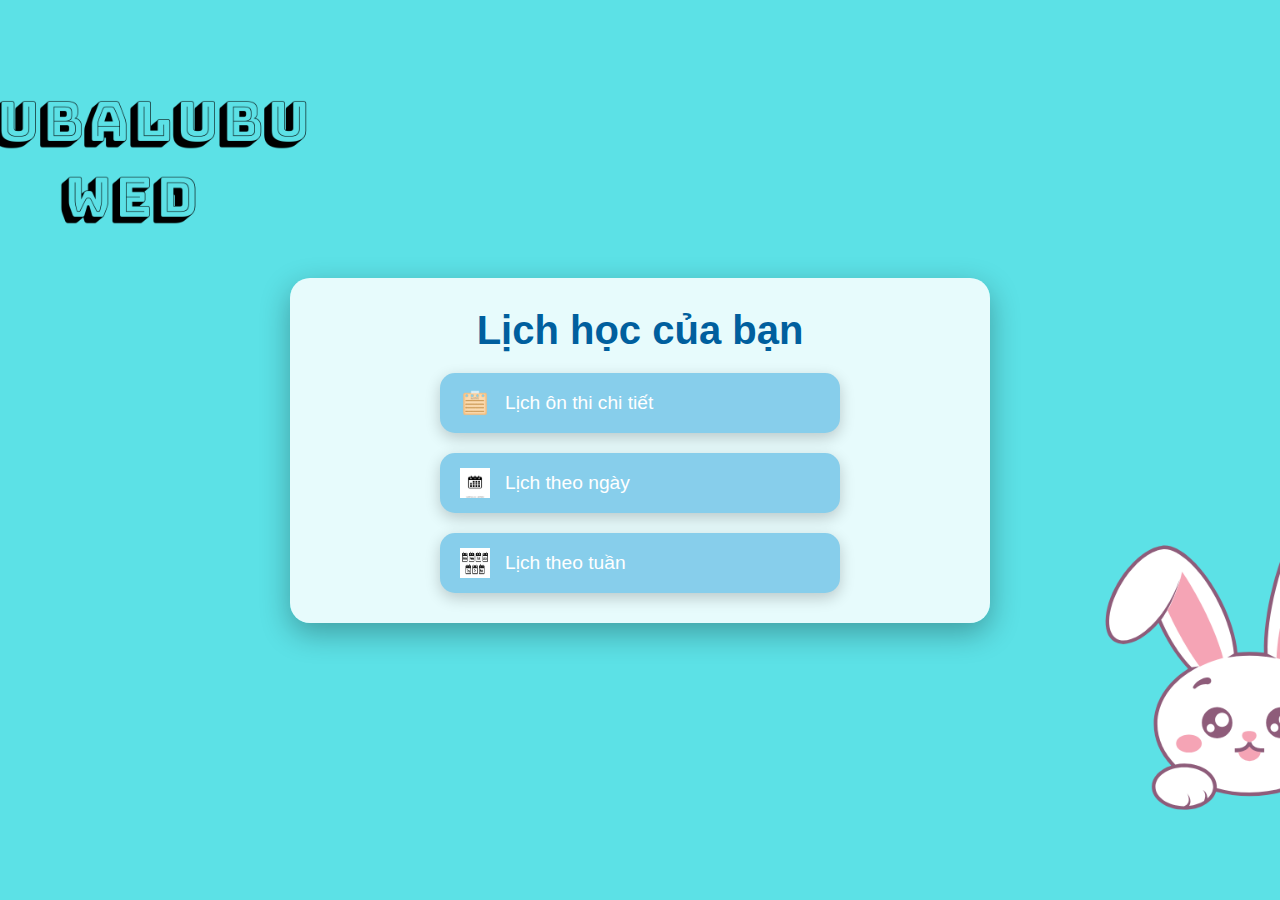
<file: index.html>
<!DOCTYPE html>
<html lang="vi">
<head>
    <meta charset="UTF-8">
    <meta name="viewport" content="width=device-width, initial-scale=1.0">
    <title>Giao diện Lịch học</title>
    <link rel="stylesheet" href="style.css">
</head>
<body>
    <div class="main-content">
        <h1 class="title">Lịch học của bạn</h1>
        <div class="buttons">
            <!-- Chỉnh sửa đường dẫn cho các trang con -->
            <a href="lichonthi.html" class="button" target="_self">
                <img src="note_icon.png" alt="Icon lịch thi">
                <span>Lịch ôn thi chi tiết</span>
            </a>
            <a href="ngay.html" class="button" target="_self">
                <img src="calendar_icon.png" alt="Icon lịch ngày">
                <span>Lịch theo ngày</span>
            </a>
            <a href="tuan.html" class="button" target="_self">
                <img src="weekly_icon.png" alt="Icon lịch tuần">
                <span>Lịch theo tuần</span>
            </a>
        </div>
    </div>
</body>
</html>
</file>
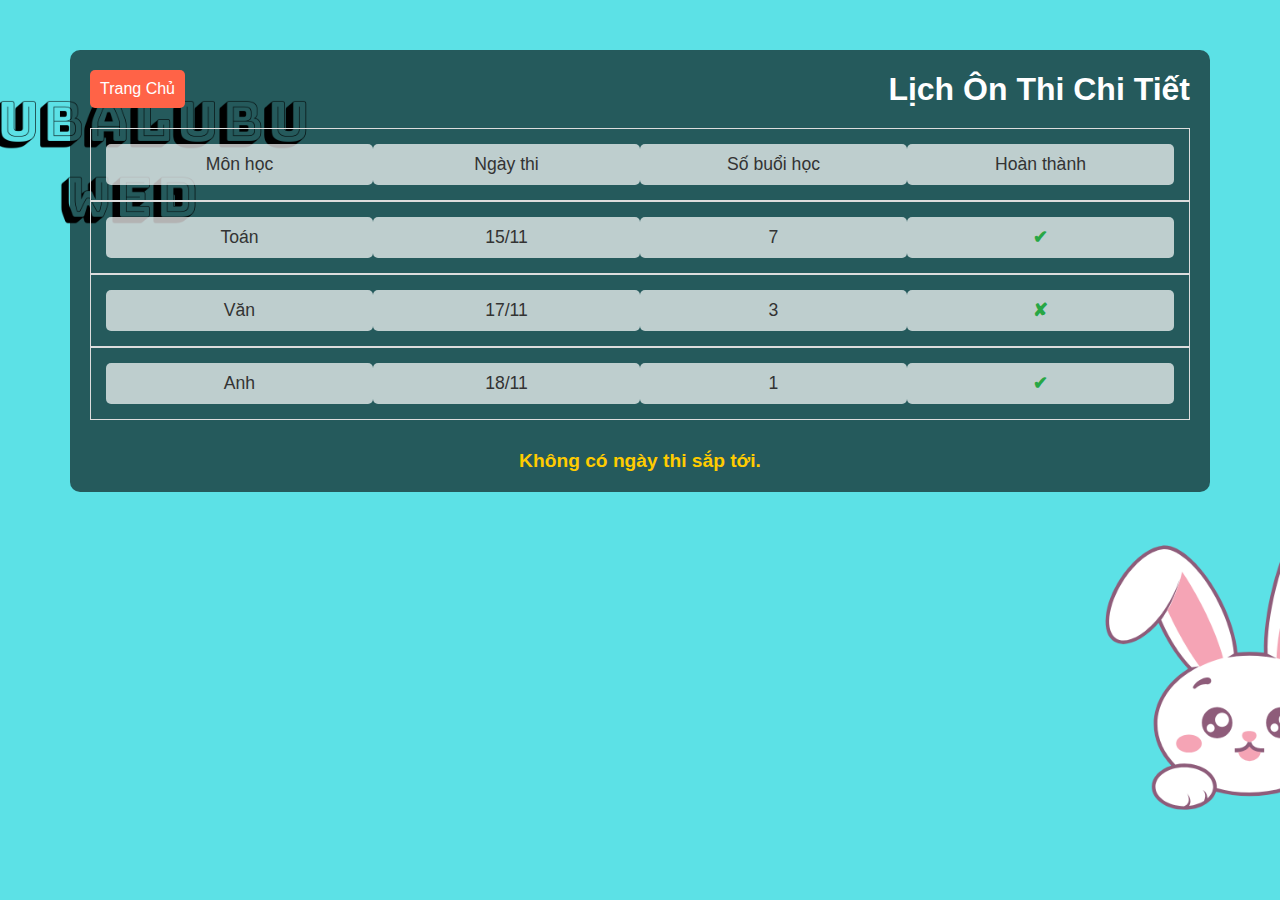
<file: lichonthi.html>
<!DOCTYPE html>
<html lang="vi">
<head>
    <meta charset="UTF-8">
    <meta name="viewport" content="width=device-width, initial-scale=1.0">
    <title>Lịch Ôn Thi Chi Tiết</title>
    <link rel="stylesheet" href="lichonthi.css">
</head>
<body>
    <div class="container">
        <div class="header">
            <a href="index.html" class="back-home">Trang Chủ</a>
            <h1>Lịch Ôn Thi Chi Tiết</h1>
        </div>
        
        <div class="table">
            <div class="row">
                <div class="cell">Môn học</div>
                <div class="cell">Ngày thi</div>
                <div class="cell">Số buổi học</div>
                <div class="cell">Hoàn thành</div>
            </div>
            <div class="row">
                <div class="cell">Toán</div>
                <div class="cell">15/11</div>
                <div class="cell">7</div>
                <div class="cell complete" id="toan">✔</div>
            </div>
            <div class="row">
                <div class="cell">Văn</div>
                <div class="cell">17/11</div>
                <div class="cell">3</div>
                <div class="cell complete" id="van">✘</div>
            </div>
            <div class="row">
                <div class="cell">Anh</div>
                <div class="cell">18/11</div>
                <div class="cell">1</div>
                <div class="cell complete" id="anh">✔</div>
            </div>
        </div>

        <div class="upcoming">
            <p><strong>Ngày thi sắp tới:</strong> Toán - 15/11</p>
        </div>
    </div>

    <script src="lichonthi.js"></script>
</body>
</html>
</file>
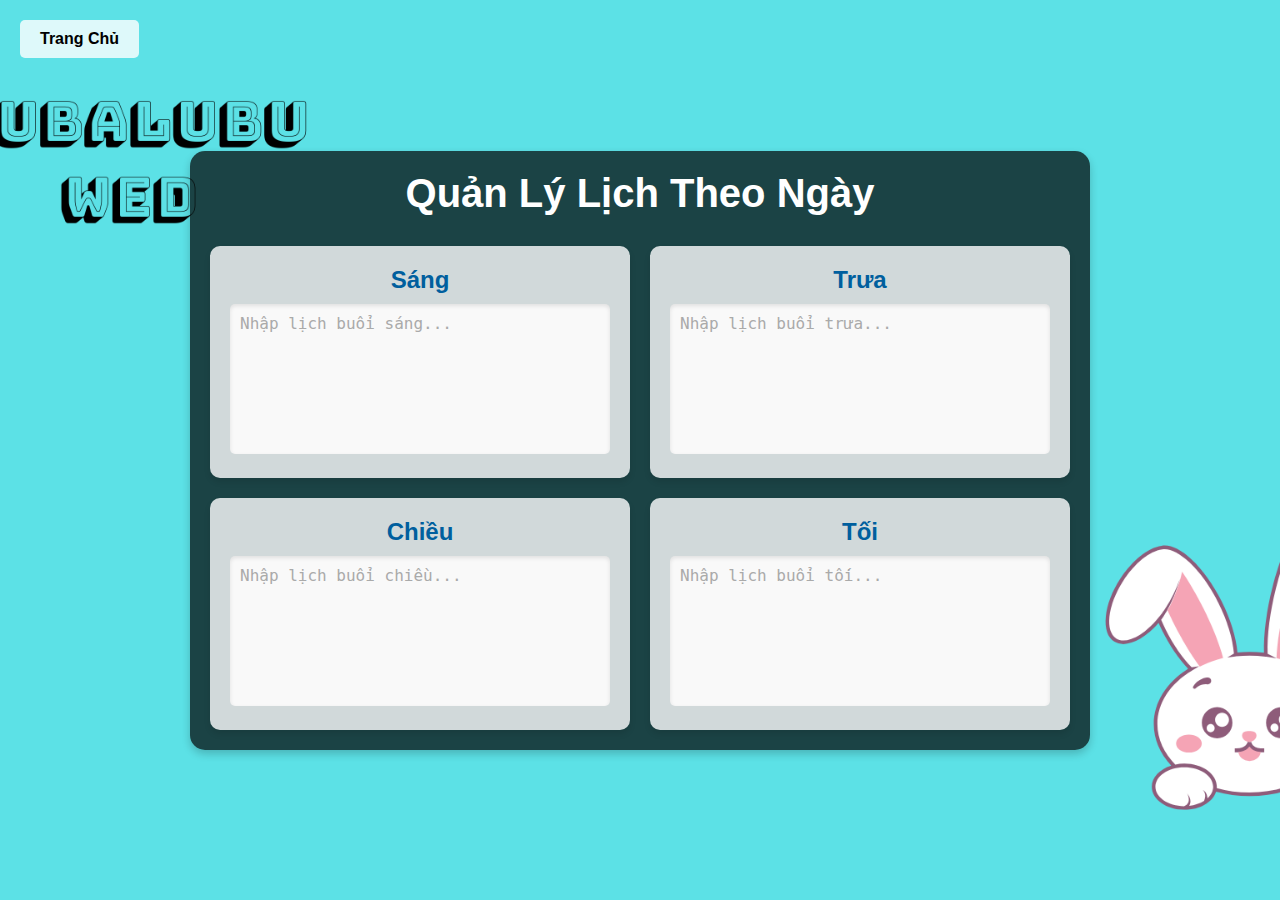
<file: ngay.html>
<!DOCTYPE html>
<html lang="vi">
<head>
    <meta charset="UTF-8">
    <meta name="viewport" content="width=device-width, initial-scale=1.0">
    <title>Lịch Theo Ngày</title>
    <link rel="stylesheet" href="ngay.css">
</head>
<body>
    <div class="container">
        <!-- Nút quay về trang chủ -->
        <a href="index.html" class="back-home">Trang Chủ</a>
        
        <!-- Tiêu đề -->
        <h1>Quản Lý Lịch Theo Ngày</h1>

        <!-- Bảng nhập liệu -->
        <div id="daily-schedule">
            <div class="time-slot">
                <h3>Sáng</h3>
                <textarea placeholder="Nhập lịch buổi sáng..."></textarea>
            </div>
            <div class="time-slot">
                <h3>Trưa</h3>
                <textarea placeholder="Nhập lịch buổi trưa..."></textarea>
            </div>
            <div class="time-slot">
                <h3>Chiều</h3>
                <textarea placeholder="Nhập lịch buổi chiều..."></textarea>
            </div>
            <div class="time-slot">
                <h3>Tối</h3>
                <textarea placeholder="Nhập lịch buổi tối..."></textarea>
            </div>
        </div>
    </div>
    <script src="script.js"></script>
</body>
</html>
</file>
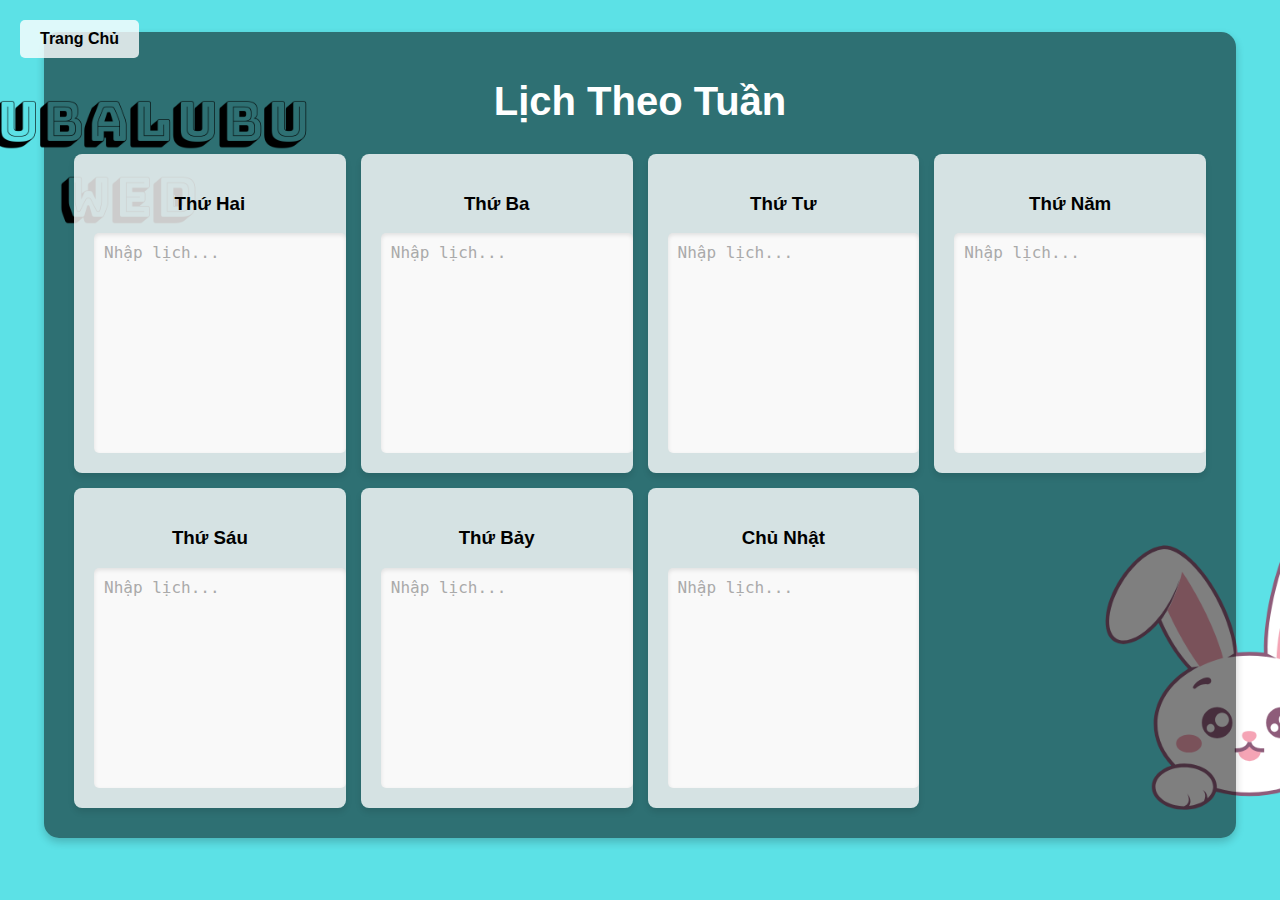
<file: tuan.html>
<!DOCTYPE html>
<html lang="vi">
<head>
    <meta charset="UTF-8">
    <meta name="viewport" content="width=device-width, initial-scale=1.0">
    <title>Lịch Theo Tuần</title>
    <link rel="stylesheet" href="tuan.css">
</head>
<body>
    <div class="container">
        <!-- Nút quay về trang chủ -->
        <a href="index.html" class="back-home">Trang Chủ</a>

        <!-- Tiêu đề -->
        <h1>Lịch Theo Tuần</h1>

        <!-- Lịch tuần -->
        <div id="calendar">
            <div class="day" id="monday">
                <h3>Thứ Hai</h3>
                <textarea placeholder="Nhập lịch..."></textarea>
            </div>
            <div class="day" id="tuesday">
                <h3>Thứ Ba</h3>
                <textarea placeholder="Nhập lịch..."></textarea>
            </div>
            <div class="day" id="wednesday">
                <h3>Thứ Tư</h3>
                <textarea placeholder="Nhập lịch..."></textarea>
            </div>
            <div class="day" id="thursday">
                <h3>Thứ Năm</h3>
                <textarea placeholder="Nhập lịch..."></textarea>
            </div>
            <div class="day" id="friday">
                <h3>Thứ Sáu</h3>
                <textarea placeholder="Nhập lịch..."></textarea>
            </div>
            <div class="day" id="saturday">
                <h3>Thứ Bảy</h3>
                <textarea placeholder="Nhập lịch..."></textarea>
            </div>
            <div class="day" id="sunday">
                <h3>Chủ Nhật</h3>
                <textarea placeholder="Nhập lịch..."></textarea>
            </div>
        </div>
    </div>
    <script src="script.js"></script>
</body>
</html>
</file>
<file: style.css>
* {
    margin: 0;
    padding: 0;
    box-sizing: border-box;
}

body {
    font-family: Arial, sans-serif;
    height: 100vh;
    background: url('lubalubu.png') no-repeat center center fixed; /* Phông nền ảnh */
    background-size: cover;
    display: flex;
    justify-content: center;
    align-items: center;
    padding: 20px; /* Đảm bảo có khoảng cách từ các cạnh màn hình */
}

/* Main Content */
.main-content {
    text-align: center;
    background-color: rgba(255, 255, 255, 0.85); /* Lớp phủ màu trắng nhẹ */
    padding: 30px;
    border-radius: 20px;
    box-shadow: 0 10px 30px rgba(0, 0, 0, 0.3);
    width: 100%;  /* Đảm bảo không gian chiếm toàn bộ chiều ngang */
    max-width: 700px;
}

/* Tiêu đề */
.title {
    font-size: 2.5rem;
    color: #005f9e;
    margin-bottom: 20px;
    font-weight: bold;
}

/* Các nút lịch */
.buttons {
    display: flex;
    flex-direction: column;
    gap: 20px;
    align-items: center;
}

.button {
    display: flex;
    align-items: center;
    justify-content: flex-start;
    text-decoration: none;
    background-color: #87CEEB;
    width: 100%;
    max-width: 400px;
    padding: 15px 20px;
    border-radius: 15px;
    color: #ffffff;
    font-size: 1.2rem;
    transition: all 0.3s ease;
    box-shadow: 0 5px 15px rgba(0, 0, 0, 0.2);
}

.button:hover {
    transform: scale(1.05);  /* Hiệu ứng phóng to khi hover */
    background-color: #005f9e; /* Màu nền khi hover */
    box-shadow: 0 8px 20px rgba(0, 0, 0, 0.4); /* Hiệu ứng đổ bóng */
}

.button img {
    width: 30px;
    height: 30px;
    margin-right: 15px;
}

/* Thêm hiệu ứng cho các nút khi hover */
@media screen and (max-width: 600px) {
    .button {
        max-width: 100%;
        padding: 10px 15px;
    }

    .title {
        font-size: 2rem;
    }
}
</file>
<file: lichonthi.css>
/* lichonthi.css */
body {
    font-family: Arial, sans-serif;
    margin: 0;
    padding: 0;
    background: url('lubalubu.png') no-repeat center center fixed;
    background-size: cover;
    color: white;
}

.container {
    text-align: center;
    padding: 20px;
    background-color: rgba(0, 0, 0, 0.6);
    border-radius: 10px;
    max-width: 1100px;
    margin: 50px auto;
}

.header {
    display: flex;
    justify-content: space-between;
    align-items: center;
    margin-bottom: 20px;
}

h1 {
    font-size: 2rem;
    margin: 0;
}

.back-home {
    background-color: #ff6347;
    padding: 10px;
    text-decoration: none;
    color: white;
    border-radius: 5px;
    font-size: 1rem;
    transition: background-color 0.3s;
}

.back-home:hover {
    background-color: #d45d40;
}

.table {
    width: 100%;
    margin-top: 20px;
    border-collapse: collapse;
}

.row {
    display: grid;
    grid-template-columns: 1fr 1fr 1fr 1fr;
    text-align: center;
    padding: 15px;
    border: 1px solid #ddd;
}

.cell {
    padding: 10px;
    background-color: rgba(255, 255, 255, 0.7);
    border-radius: 5px;
    color: #333;
}

.row .cell {
    font-size: 1.1rem;
}

.complete {
    cursor: pointer;
    font-weight: bold;
    color: #28a745;
}

.complete:hover {
    color: #d9534f;
}

.upcoming {
    margin-top: 30px;
    font-size: 1.2rem;
    font-weight: bold;
    color: #ffcc00;
}

.upcoming p {
    margin: 0;
}
</file>
<file: ngay.css>
* {
    margin: 0;
    padding: 0;
    box-sizing: border-box;
}

/* Phông nền */
body {
    font-family: Arial, sans-serif;
    height: 100vh;
    background: url('lubalubu.png') no-repeat center center fixed;
    background-size: cover;
    display: flex;
    justify-content: center;
    align-items: center;
    padding: 20px;
    color: white;
}

/* Container chính */
.container {
    text-align: center;
    padding: 20px;
    background-color: rgba(0, 0, 0, 0.7);
    width: 80%;
    max-width: 900px;
    border-radius: 15px;
    box-shadow: 0 4px 8px rgba(0, 0, 0, 0.2);
}

/* Nút quay về */
.back-home {
    position: absolute;
    top: 20px;
    left: 20px;
    background-color: rgba(255, 255, 255, 0.8);
    color: black;
    padding: 10px 20px;
    border-radius: 5px;
    text-decoration: none;
    font-size: 1rem;
    font-weight: bold;
    transition: 0.3s;
}

.back-home:hover {
    background-color: rgba(255, 255, 255, 1);
}

/* Tiêu đề */
h1 {
    font-size: 2.5rem;
    margin-bottom: 20px;
}

/* Khu vực quản lý lịch */
#daily-schedule {
    display: grid;
    grid-template-columns: 1fr 1fr; /* 2 cột */
    gap: 20px;
    margin-top: 30px;
}

/* Khung thời gian */
.time-slot {
    background: rgba(255, 255, 255, 0.8);
    color: black;
    padding: 20px;
    border-radius: 10px;
    box-shadow: 0px 4px 6px rgba(0, 0, 0, 0.1);
}

.time-slot h3 {
    margin-bottom: 10px;
    font-size: 1.5rem;
    color: #005f9e;
}

textarea {
    width: 100%;
    height: 150px;
    border: none;
    border-radius: 5px;
    padding: 10px;
    font-size: 16px;
    resize: none; /* Không cho phép kéo giãn */
    background: #f9f9f9;
    color: #333;
    box-shadow: inset 0px 2px 4px rgba(0, 0, 0, 0.1);
}

textarea::placeholder {
    color: #aaa;
}

/* Responsive cho màn hình nhỏ */
@media (max-width: 768px) {
    #daily-schedule {
        grid-template-columns: 1fr; /* Một cột khi màn hình nhỏ */
    }
    h1 {
        font-size: 2rem;
    }
    .back-home {
        font-size: 0.9rem;
    }
}
</file>
<file: tuan.css>
/* Thiết lập nền và font chữ */
body {
    font-family: Arial, sans-serif;
    margin: 0;
    padding: 0;
    background: url('lubalubu.png') no-repeat center center fixed;
    background-size: cover;
    color: white;
}

/* Container chính */
.container {
    text-align: center;
    padding: 20px;
    background-color: rgba(0, 0, 0, 0.5);
    margin: 2rem auto;
    width: 90%;
    border-radius: 15px;
    box-shadow: 0 4px 8px rgba(0, 0, 0, 0.2);
}

/* Nút quay về trang chủ */
.back-home {
    position: absolute;
    top: 20px;
    left: 20px;
    background-color: rgba(255, 255, 255, 0.8);
    color: black;
    padding: 10px 20px;
    border-radius: 5px;
    text-decoration: none;
    font-size: 1rem;
    font-weight: bold;
    transition: 0.3s;
}

.back-home:hover {
    background-color: rgba(255, 255, 255, 1);
}

/* Tiêu đề */
h1 {
    font-size: 2.5rem;
    margin-bottom: 20px;
}

/* Lịch theo tuần */
#calendar {
    display: grid;
    grid-template-columns: repeat(4, 1fr); /* 4 cột */
    gap: 15px;
    padding: 10px;
}

.day {
    background: rgba(255, 255, 255, 0.8);
    color: black;
    border-radius: 8px;
    padding: 20px;
    min-height: 250px;
    display: flex;
    flex-direction: column;
    justify-content: space-between;
    box-shadow: 0px 4px 6px rgba(0, 0, 0, 0.1);
}

/* Ô nhập liệu */
textarea {
    width: 100%;
    height: 200px;
    border: none;
    border-radius: 5px;
    padding: 10px;
    font-size: 16px;
    resize: none; /* Không cho phép kéo giãn */
    background: #f9f9f9;
    color: #333;
    box-shadow: inset 0px 2px 4px rgba(0, 0, 0, 0.1);
}

textarea::placeholder {
    color: #aaa;
}
</file>
